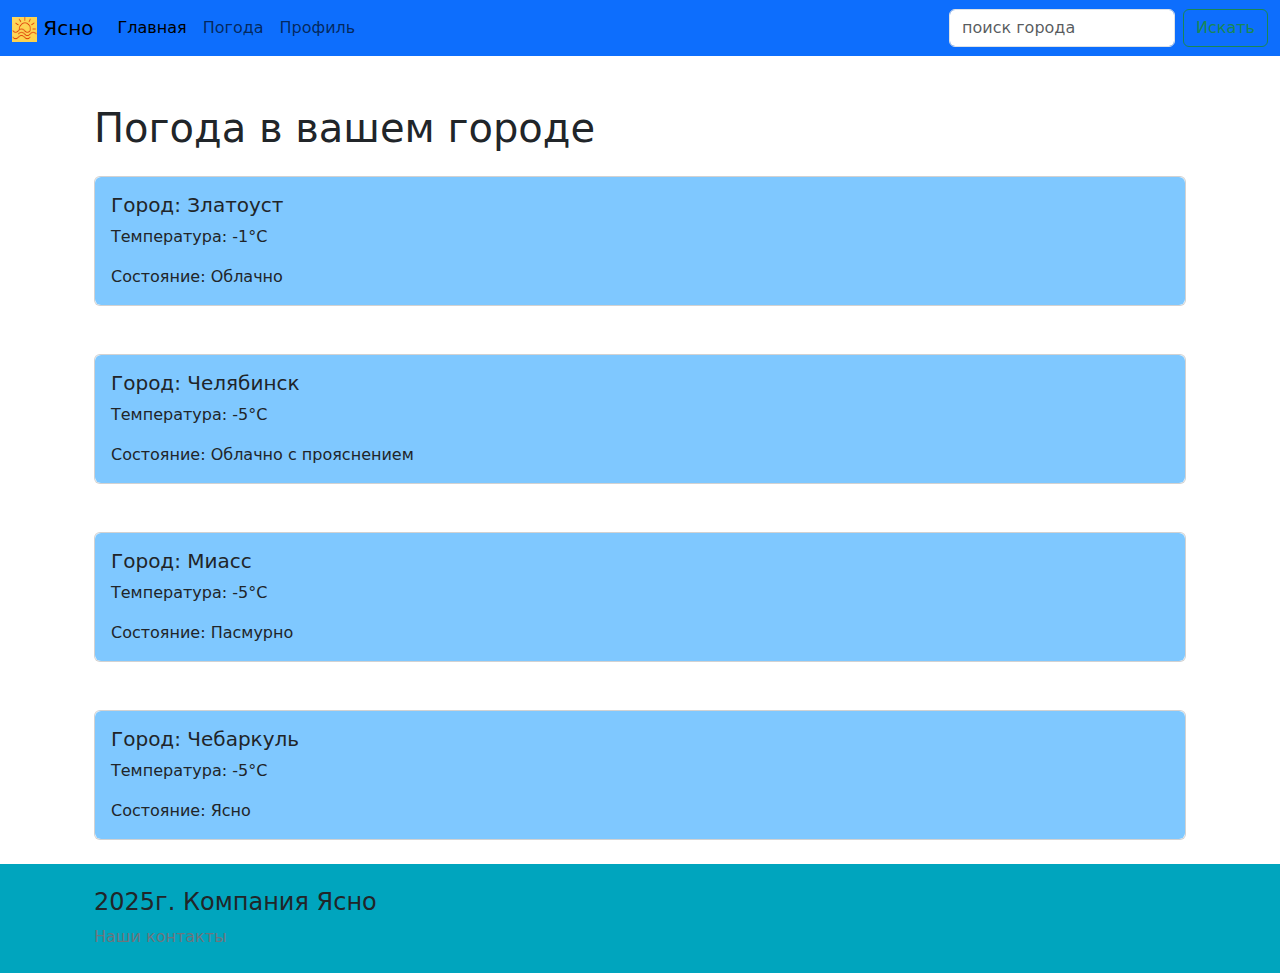
<file: index.html>
<!DOCTYPE html>
<html lang="ru">

<head>
    <meta charset="UTF-8">
    <meta name="viewport" content="width=device-width, initial-scale=1.0">
    <title>Ясно</title>
    <link rel="stylesheet" href="static/css/bootstrap.min.css">
    <script src="static/js/bootstrap.min.js"></script>
</head>

<body>
    <nav class="navbar navbar-expand-lg bg-primary">
        <div class="container-fluid">
            <a class="navbar-brand" href="#"><img src="static/assets/Logo.jpg" width="25px" height="25px" alt="..."> Ясно</a>
            <button class="navbar-toggler" type="button" data-bs-toggle="collapse"
                data-bs-target="#navbarSupportedContent" aria-controls="navbarSupportedContent" aria-expanded="false"
                aria-label="Toggle navigation">
                <span class="navbar-toggler-icon"></span>
            </button>
            <div class="collapse navbar-collapse" id="navbarSupportedContent">
                <ul class="navbar-nav me-auto mb-2 mb-lg-0">
                    <li class="nav-item">
                        <a class="nav-link active" aria-current="page" href="#">Главная</a>
                    </li>
                    <li class="nav-item">
                        <a class="nav-link" href="#">Погода</a>
                    </li>
                    <li class="nav-item">
                        <a class="nav-link" href="#">Профиль</a>
                    </li>
                </ul>
                <form class="d-flex" role="search">
                    <input class="form-control me-2" type="search" placeholder="поиск города" aria-label="Search">
                    <button class="btn btn-outline-success" type="submit">Искать</button>
                </form>
            </div>
        </div>
    </nav>
    
    <div class="container p-4">
        <h1 class="my-4">Погода в вашем городе</h1>
        <div class="card">
            <div class="card-body rounded" style="background-color: rgb(127, 200, 255)">
                <h5 class="card-title">Город: Златоуст</h5>
                <p class="card-text">Температура: -1°C</p>
                <p class="card-text">Состояние: Облачно</p>
            </div>
        </div>
    </div>
    <div class="container p-4">
        <div class="card">
            <div class="card-body rounded" style="background-color: rgb(127, 200, 255)">
                <h5 class="card-title">Город: Челябинск</h5>
                <p class="card-text">Температура: -5°C</p>
                <p class="card-text">Состояние: Облачно с прояснением</p>
            </div>
        </div>
    </div>
    <div class="container p-4">
        <div class="card">
            <div class="card-body rounded" style="background-color: rgb(127, 200, 255)">
                <h5 class="card-title">Город: Миасс</h5>
                <p class="card-text">Температура: -5°C</p>
                <p class="card-text">Состояние: Пасмурно</p>
            </div>
        </div>
    </div>
    <div class="container p-4">
        <div class="card">
            <div class="card-body rounded" style="background-color: rgb(127, 200, 255)">
                <h5 class="card-title">Город: Чебаркуль</h5>
                <p class="card-text">Температура: -5°C</p>
                <p class="card-text">Состояние: Ясно</p>
            </div>
        </div>
    </div>
    <footer class="footer " style="background-color: rgb(0, 165, 190)">
        <div class="container p-4">
            <div class="d-flex flex-column">
                <h4>2025г. Компания Ясно</h4>
                <a class="link-secondary link-offset-2 link-offset-3-hover link-underline link-underline-opacity-0 link-underline-opacity-75-hover" href="#">Наши контакты</a>
            </div>
        </div>
    </footer>

</body>

</html>
</file>
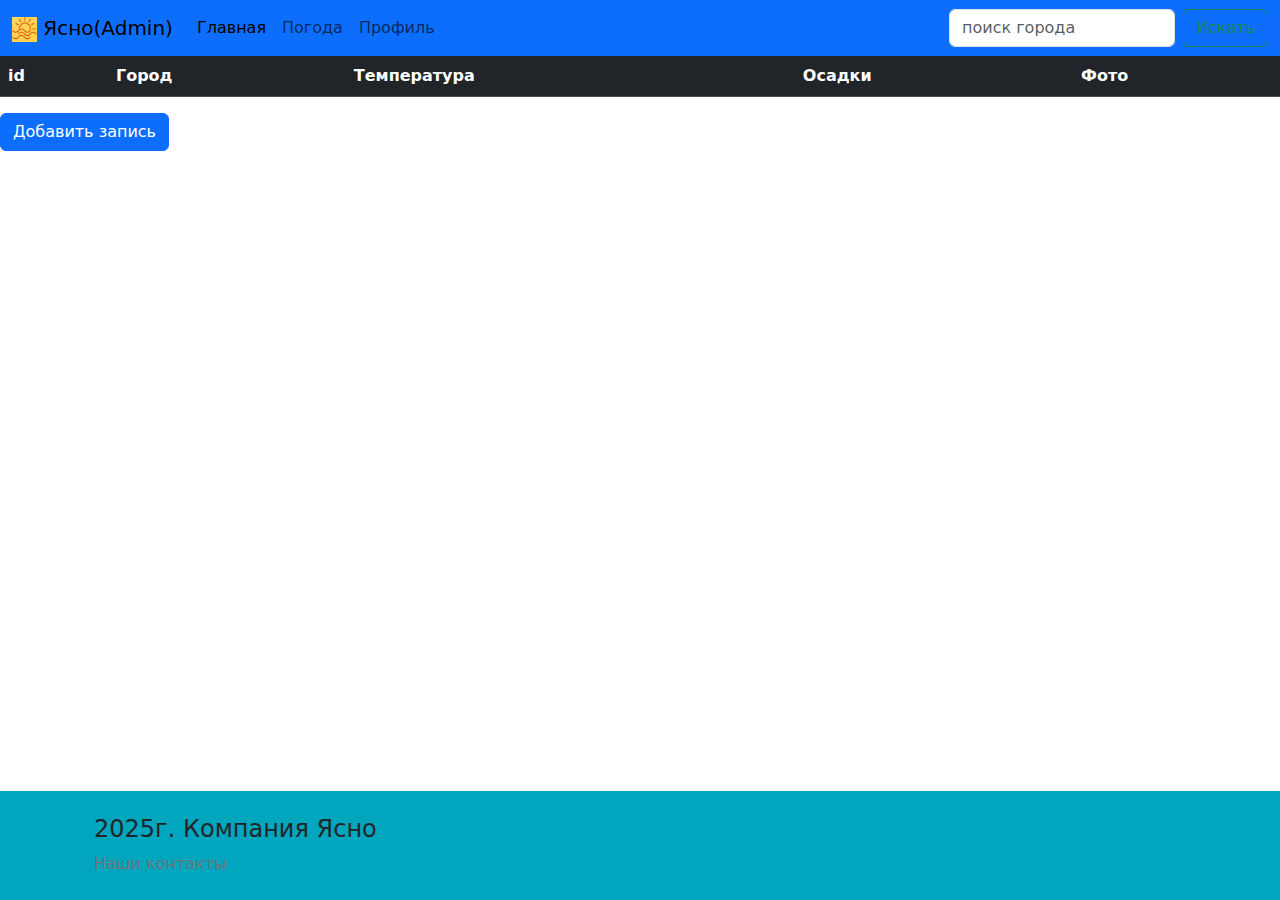
<file: static/modules/admin/weather/index.html>
<!DOCTYPE html>
<html lang="ru">

<head>
    <meta charset="UTF-8">
    <meta name="viewport" content="width=device-width, initial-scale=1.0">
    <title>Ясно(</title>
    <link rel="stylesheet" href="/static/css/bootstrap.min.css">
    <script src="/static/js/bootstrap.min.js"></script>
    <script src="/static/modules/admin/weather/weather.js"></script>
</head>

<body>
    <nav class="navbar navbar-expand-lg bg-primary">
        <div class="container-fluid">
            <a class="navbar-brand" href="#"><img src="/static/assets/Logo.jpg" width="25px" height="25px" alt="...">
                Ясно(Admin)</a>
            <button class="navbar-toggler" type="button" data-bs-toggle="collapse"
                data-bs-target="#navbarSupportedContent" aria-controls="navbarSupportedContent" aria-expanded="false"
                aria-label="Toggle navigation">
                <span class="navbar-toggler-icon"></span>
            </button>
            <div class="collapse navbar-collapse" id="navbarSupportedContent">
                <ul class="navbar-nav me-auto mb-2 mb-lg-0">
                    <li class="nav-item">
                        <a class="nav-link active" aria-current="page" href="#">Главная</a>
                    </li>
                    <li class="nav-item">
                        <a class="nav-link" href="#">Погода</a>
                    </li>
                    <li class="nav-item">
                        <a class="nav-link" href="#">Профиль</a>
                    </li>
                </ul>
                <form class="d-flex" role="search">
                    <input class="form-control me-2" type="search" placeholder="поиск города" aria-label="Search">
                    <button class="btn btn-outline-success" type="submit">Искать</button>
                </form>
            </div>
        </div>
    </nav>
            <table class="table table-dark">
                <thead>
                    <tr>
                        <th scope="col" class="text-start">id</th>
                        <th scope="col" class="text-start">Город</th>
                        <th scope="col" class="text-start">Температура</th>
                        <th scope="col" class="text-start">Осадки</th>
                        <th scope="col" class="text-start">Фото</th>
                    </tr>
                </thead>
                <tbody id="weather">
                    <!--weather-->
                </tbody>
            </table>
            <div class=" text-start"> 
                <a class="btn btn-primary" href="form.html">Добавить запись</a>
            </div>

        <footer class="footer fixed-bottom" style="background-color: rgb(0, 165, 190)">
            <div class="container p-4">
                <div class="d-flex flex-column">
                    <h4>2025г. Компания Ясно</h4>
                    <a class="link-secondary link-offset-2 link-offset-3-hover link-underline link-underline-opacity-0 link-underline-opacity-75-hover"
                        href="#">Наши контакты</a>
                </div>
            </div>
        </footer>

</body>

</html>
</file>
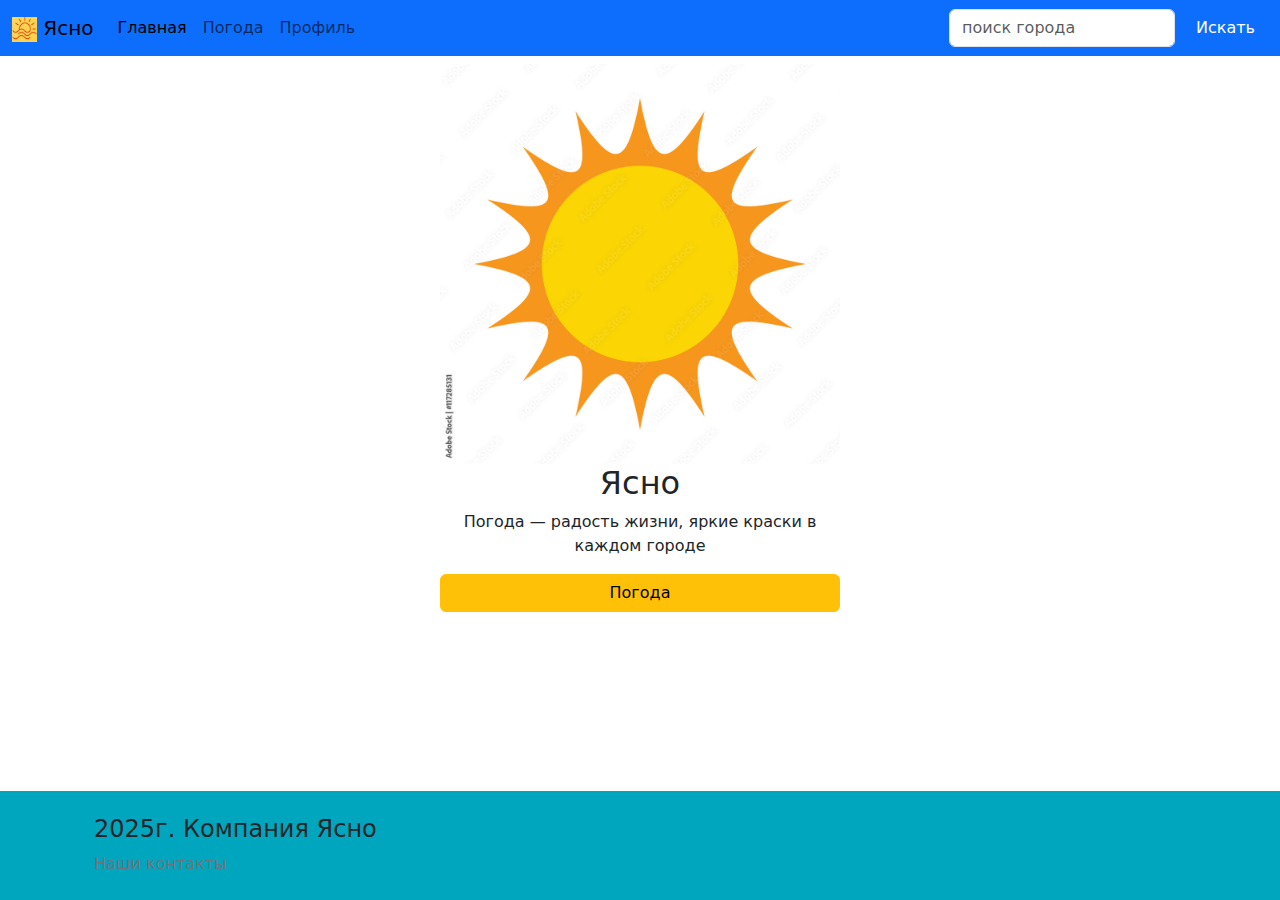
<file: static/modules/weather/main.html>
<!DOCTYPE html>
<html lang="en">
<head>
    <meta charset="UTF-8">
    <meta name="viewport" content="width=device-width, initial-scale=1.0">
    <link rel="stylesheet" href="/static/css/bootstrap.min.css">
    <script src="/static/js/bootstrap.min.js"></script>
    <title>Document</title>
</head>
<body>
    <nav class="navbar navbar-expand-lg bg-primary">
        <div class="container-fluid">
            <a class="navbar-brand" href="#"><img src="/static/assets/Logo.jpg" width="25px" height="25px" alt="..."> Ясно</a>
            <button class="navbar-toggler" type="button" data-bs-toggle="collapse"
                data-bs-target="#navbarSupportedContent" aria-controls="navbarSupportedContent" aria-expanded="false"
                aria-label="Toggle navigation">
                <span class="navbar-toggler-icon"></span>
            </button>
            <div class="collapse navbar-collapse" id="navbarSupportedContent">
                <ul class="navbar-nav me-auto mb-2 mb-lg-0">
                    <li class="nav-item">
                        <a class="nav-link active" aria-current="page" href="#">Главная</a>
                    </li>
                    <li class="nav-item">
                        <a class="nav-link" href="/static/modules/weather/index.html">Погода</a>
                    </li>
                    <li class="nav-item">
                        <a class="nav-link" href="/static/modules/weather/profile.html">Профиль</a>
                    </li>
                </ul>
                <form class="d-flex" role="search">
                    <input class="form-control me-2" type="search" placeholder="поиск города" aria-label="Search">
                    <button class="btn btn-primary" type="submit">Искать</button>
                </form>
            </div>
        </div>
    </nav>
    <div class="container mt-2" style="min-height: 100%;">
        <div class="d-flex justify-content-center">
            <div class="d-flex flex-column" style="max-width: 400px;">
                <div class="img1">
                <img class="img-fluid" src="/static/assets/sun.jpg">
            </div>
                <h2 class="text-center">Ясно</h2>
                <p class="text-center">Погода — радость жизни, яркие краски в каждом городе</p>
                <a class="btn btn-warning" href="/static/modules/weather/index.html">Погода</a>
            </div>
        </div>
    </div>
    <footer class="footer fixed-bottom" style="background-color: rgb(0, 165, 190)">
        <div class="container p-4">
            <div class="d-flex flex-column">
                <h4>2025г. Компания Ясно</h4>
                <a class="link-secondary link-offset-2 link-offset-3-hover link-underline link-underline-opacity-0 link-underline-opacity-75-hover" href="#">Наши контакты</a>
            </div>
        </div>
    </footer>

</body>
</html>
</file>
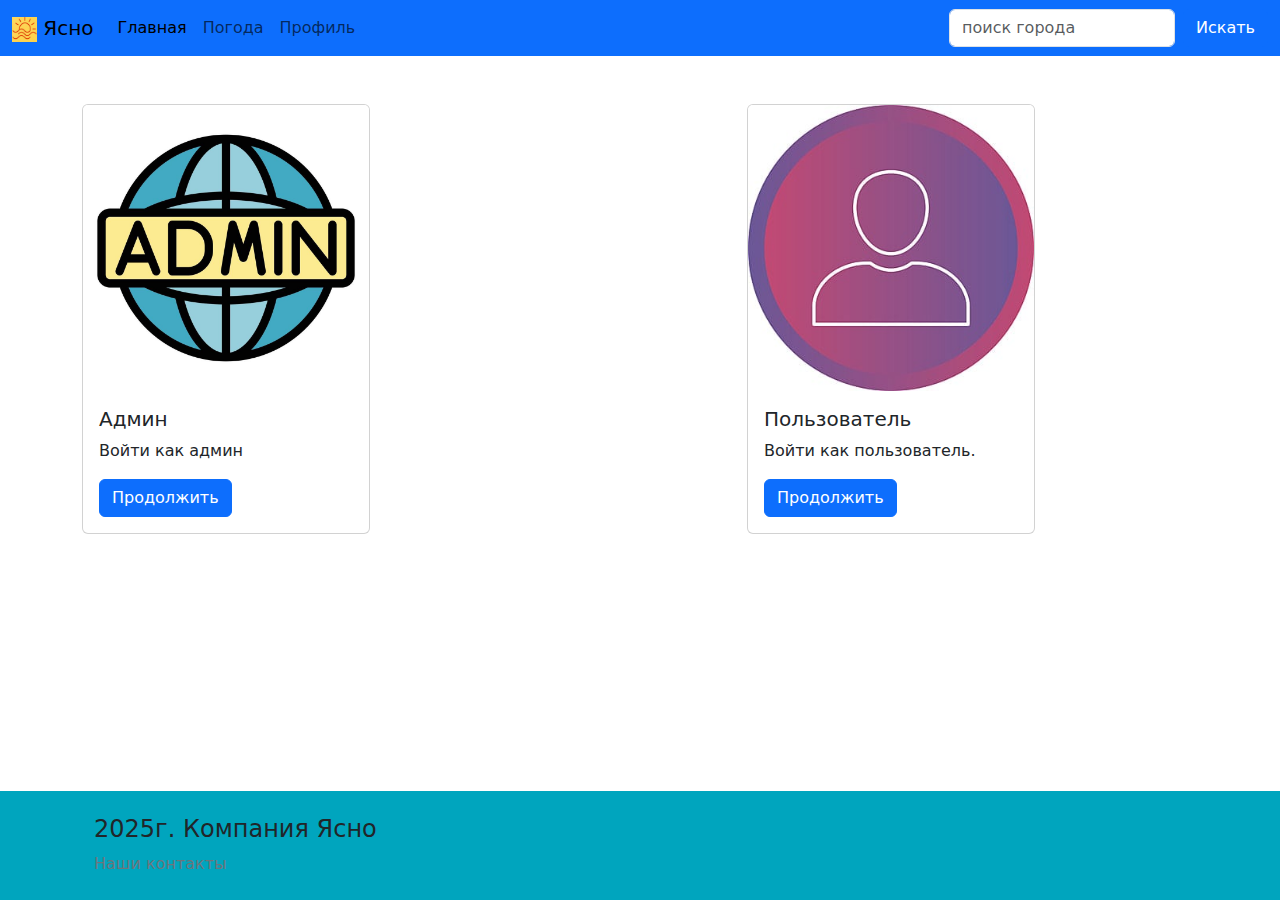
<file: static/modules/weather/profile.html>
<!DOCTYPE html>
<html lang="en">

<head>
    <meta charset="UTF-8">
    <meta name="viewport" content="width=device-width, initial-scale=1.0">
    <link rel="stylesheet" href="/static/css/bootstrap.min.css">
    <script src="/static/js/bootstrap.min.js"></script>
    <title>Document</title>
</head>

<body>
    <nav class="navbar navbar-expand-lg bg-primary">
        <div class="container-fluid">
            <a class="navbar-brand" href="#"><img src="/static/assets/Logo.jpg" width="25px" height="25px" alt="...">
                Ясно</a>
            <button class="navbar-toggler" type="button" data-bs-toggle="collapse"
                data-bs-target="#navbarSupportedContent" aria-controls="navbarSupportedContent" aria-expanded="false"
                aria-label="Toggle navigation">
                <span class="navbar-toggler-icon"></span>
            </button>
            <div class="collapse navbar-collapse" id="navbarSupportedContent">
                <ul class="navbar-nav me-auto mb-2 mb-lg-0">
                    <li class="nav-item">
                        <a class="nav-link active" aria-current="page"
                            href="/static/modules/weather/index.html">Главная</a>
                    </li>
                    <li class="nav-item">
                        <a class="nav-link" href="/static/modules/weather/index.html">Погода</a>
                    </li>
                    <li class="nav-item">
                        <a class="nav-link" href="/static/modules/weather/profile.html">Профиль</a>
                    </li>
                </ul>
                <form class="d-flex" role="search">
                    <input class="form-control me-2" type="search" placeholder="поиск города" aria-label="Search">
                    <button class="btn btn-primary" type="submit">Искать</button>
                </form>
            </div>
        </div>
    </nav>
    <div class="container mt-5">
        <div class="row justify-content-between">
            <div class="col-md-5">
                <div class="card" style="width: 18rem;">
                    <img src="/static/assets/asdm.png" class="card-img-top" alt="...">
                    <div class="card-body">
                        <h5 class="card-title">Админ</h5>
                        <p class="card-text">Войти как админ</p>
                        <a href="/static/modules/admin/weather/index.html" class="btn btn-primary">Продолжить</a>
                    </div>
                </div>
            </div>
            <div class="col-md-5">
                <div class="card" style="width: 18rem;">
                    <img src="/static/assets/usr.jpg" class="card-img-top" alt="...">
                    <div class="card-body">
                        <h5 class="card-title">Пользователь</h5>
                        <p class="card-text">Войти как пользователь.</p>
                        <a href="#" class="btn btn-primary">Продолжить</a>
                    </div>
                </div>
            </div>
        </div>
    </div>
    <footer class="footer fixed-bottom" style="background-color: rgb(0, 165, 190)">
        <div class="container p-4">
            <div class="d-flex flex-column">
                <h4>2025г. Компания Ясно</h4>
                <a class="link-secondary link-offset-2 link-offset-3-hover link-underline link-underline-opacity-0 link-underline-opacity-75-hover"
                    href="#">Наши контакты</a>
            </div>
        </div>
</body>

</html>
</file>
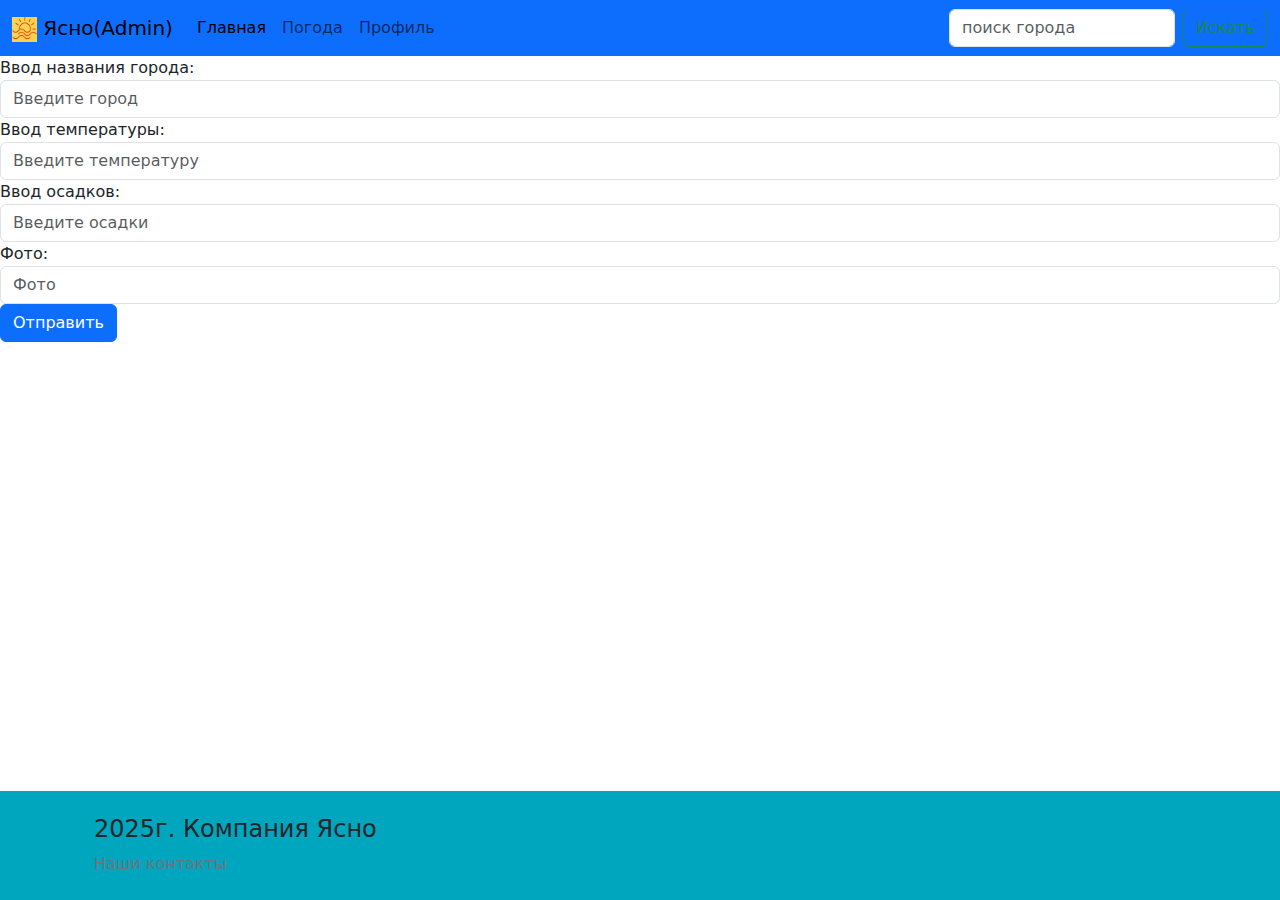
<file: static/modules/admin/weather/form.html>
<!DOCTYPE html>
<html lang="en">

<head>
    <meta charset="UTF-8">
    <meta name="viewport" content="width=device-width, initial-scale=1.0">
    <link rel="stylesheet" href="/static/css/bootstrap.min.css">
    <script src="/static/js/bootstrap.min.js"></script>
    <script src="/static/weather/js/weather.js"></script>
    <title>Document</title>
</head>

<body>
    <nav class="navbar navbar-expand-lg bg-primary">
        <div class="container-fluid">
            <a class="navbar-brand" href="#"><img src="/static/assets/Logo.jpg" width="25px" height="25px" alt="...">
                Ясно(Admin)</a>
            <button class="navbar-toggler" type="button" data-bs-toggle="collapse"
                data-bs-target="#navbarSupportedContent" aria-controls="navbarSupportedContent" aria-expanded="false"
                aria-label="Toggle navigation">
                <span class="navbar-toggler-icon"></span>
            </button>
            <div class="collapse navbar-collapse" id="navbarSupportedContent">
                <ul class="navbar-nav me-auto mb-2 mb-lg-0">
                    <li class="nav-item">
                        <a class="nav-link active" aria-current="page" href="#">Главная</a>
                    </li>
                    <li class="nav-item">
                        <a class="nav-link" href="#">Погода</a>
                    </li>
                    <li class="nav-item">
                        <a class="nav-link" href="#">Профиль</a>
                    </li>
                </ul>
                <form class="d-flex" role="search">
                    <input class="form-control me-2" type="search" placeholder="поиск города" aria-label="Search">
                    <button class="btn btn-outline-success" type="submit">Искать</button>
                </form>
            </div>
        </div>
    </nav>
    <form action="http://localhost:8000/api/weather" method="post">
        <div class="form-group">
            <label for="city">Ввод названия города:</label>
            <input name="city" type="text" class="form-control" id="city" placeholder="Введите город">
        </div>
        <div class="form-group">
            <label for="Temperature">Ввод температуры:</label>
            <input name="Temperature" type="text" class="form-control" id="Temperature" placeholder="Введите температуру">
        </div>
        <div class="form-group">
            <label for="falllout">Ввод осадков:</label>
            <input name="falllout" type="text" class="form-control" id="falllout" placeholder="Введите осадки">
        </div>
        <div class="form-group">
            <label for="photo">Фото:</label>
            <input name="photo" type="text" class="form-control" id="photo" placeholder="Фото">
        </div>
        <button type="submit" class="btn btn-primary">Отправить</button>
    </form>
    <footer class="footer fixed-bottom" style="background-color: rgb(0, 165, 190)">
        <div class="container p-4">
            <div class="d-flex flex-column">
                <h4>2025г. Компания Ясно</h4>
                <a class="link-secondary link-offset-2 link-offset-3-hover link-underline link-underline-opacity-0 link-underline-opacity-75-hover"
                    href="#">Наши контакты</a>
            </div>
        </div>
    </footer>
</body>

</html>
</file>
